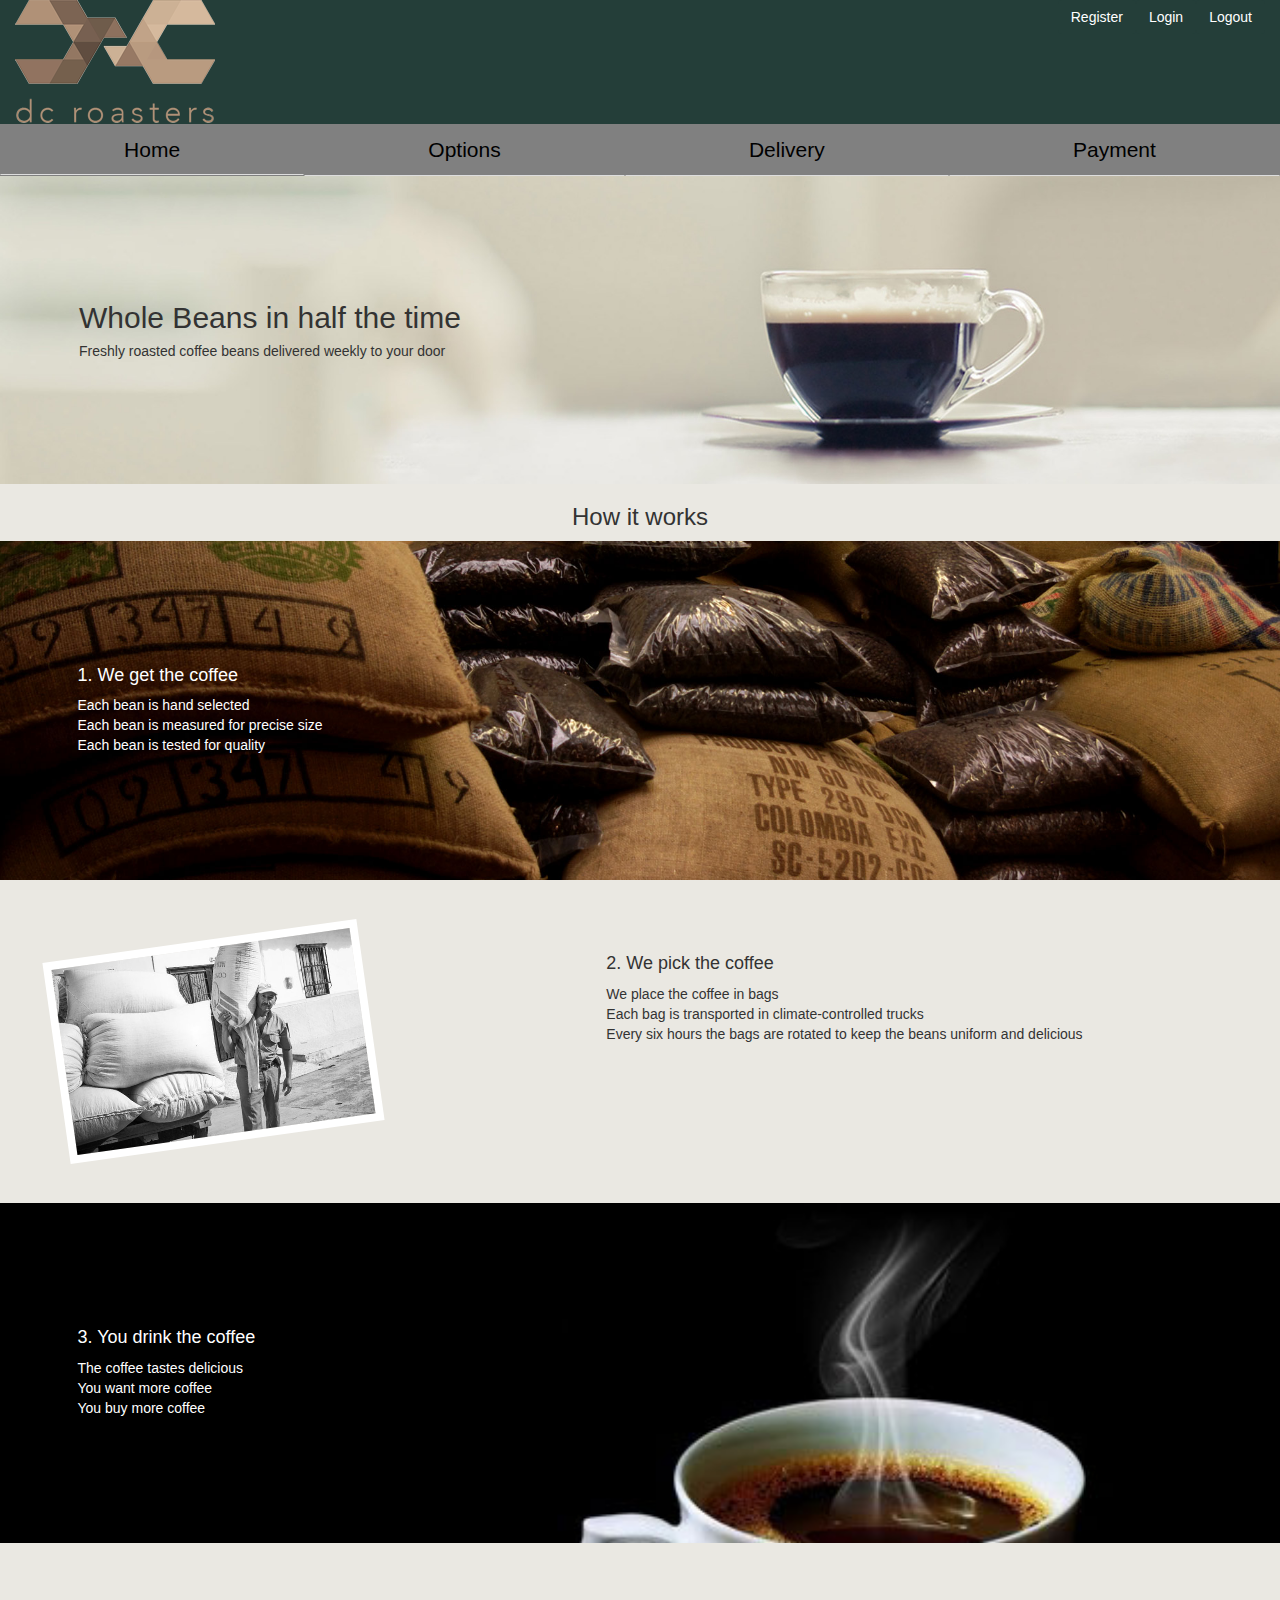
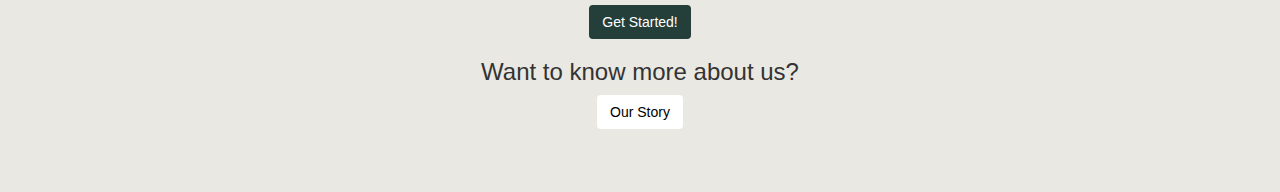
<file: index.html>
<!DOCTYPE html>
<html>
  <head>
    <meta charset="utf-8">
    <link rel="stylesheet" href="bootstrap.min.css">
    <link rel="stylesheet" href="style.css">
    <title>Coffee-App</title>
  </head>
  <body ng-app="app" ng-controller="MainController">
    <div class="container-fluid">
      <div class="row" id="logo-bar">
        <div class="col col-md-2">
          <img src="images/dc-roasters.png">
        </div>
          <div class="col col-md-10">
            <button type="button" name="button" class="btn pull-right" ng-click="logout()">Logout</button>
            <a href="#login"><button type="button" name="button" class="btn pull-right" ng-hide="checkIfLoggedIn()">Login</button></a>
            <a href="#register"><button type="button" name="button" class="btn pull-right" ng-hide="checkIfLoggedIn()">Register</button></a>
          </div>
      </div>
      <div class="row" id="nav">
        <ul class="nav nav-tabs nav-justified">
          <li role="presentation"><a href="#home">Home</a></li>
          <li role="presentation"><a href="#options">Options</a></li>
          <li role="presentation"><a href="#delivery">Delivery</a></li>
          <li role="presentation"><a href="#payment">Payment</a></li>
        </ul>
      </div>
      <ng-view></ng-view>
    </div>

  <script src="angular.js"></script>
  <script src="angular-cookies.js"></script>
  <script src="angular-route.js"></script>
  <script src="script.js"></script>
  <script src="jquery.js"></script>
  <script src="https://checkout.stripe.com/checkout.js"></script>
  <!-- stripe functionality -->
  <!-- <script>
    function pay() {
      // Creates a CC handler which could be reused.
      var amount = 999;
      var handler = StripeCheckout.configure({
        // my testing public publishable key
        key: 'pk_test_0NjfAqyuhKFGHUb79RkAog3P',
        locale: 'auto',
        // once the credit card is validated, this function will be called
        token: function(token) {
          // Make the request to the backend to actually make a charge
          // This is the token representing the validated credit card
          var tokenId = token.id;
          $.ajax({
            url: 'http://localhost:8080/charge',
            method: 'POST',
            data: {
              amount: amount,
              token: tokenId
            }
          }).then(function(data) {
            console.log('Charge:', data);
            console.log('doesnt matter');
            $scope.payOrder();
            alert('You were charged $' + (data.charge.amount / 100));
          });
        }
      });
      // open the handler - this will open a dialog
      // with a form with it to prompt for credit card
      // information from the user
      handler.open({
        name: 'Debugschool',
        description: '2 widgets',
        amount: amount
      });
    }

  </script> -->
  </body>
</html>
</file>
<file: style.css>
body {
  background-color: #EAE8E2;
}

#logo-bar {
  background: #243E39;
}

#nav {
  background-color: gray;

}

#nav a {
  padding: 3%;
  font-size: 1.5em;
  color: black;
}

#first-image {
  background-image: url("../images/coffee.jpg");
  background-size: cover;
  background-position: 80% 75%;
}
#first-portion {
  margin-left: 5%;
}

#first-portion h2 {
  margin-top: 10%;
}

#first-portion h5 {
  margin-bottom: 10%;
}

#second-image {
  background-image: url("../images/coffee-bags.jpg");
  background-size: cover;
  background-position: center;
  color: white;
}


#second-image h4 {
  margin-top: 10%;
  margin-left: 5%;
}

#second-image p {
  margin-bottom: 10%;
  margin-left: 5%;
}

#grower {
  border: 8px solid white;
  width: 80%;
  transform: rotate(-8deg);
  margin-top: 15%;
  margin-left: 10%;
  margin-bottom: 15%;
}
#third-portion {
  margin-top: 5%;
}

#third-portion h4, p {
  margin-left: 20%;
}

#third-image {
  background-image: url("../images/cup-steam.jpg");
  background-size: cover;
  background-position: top;
  color: white;
}


#third-image h4 {
  margin-top: 10%;
  margin-left: 5%;
}

#third-image p {
  margin-bottom: 10%;
  margin-left: 5%;
}

#fourth-portion {
  margin-top: 5%;
  margin-bottom: 5%;
}
button {
  color: white;
  background: #243E39;
}
button:focus {
  outline: 0 !important;
}
#our-story {
  background: white;
  color: black;
}

#delivery-form {
  margin-top: 5%;
  margin-left: 30%;
  margin-right: 30%;
  margin-bottom: 5%;
}
#login {
  margin-top: 10%;
  margin-bottom: 10%;
  margin-left: 30%;
  margin-right: 30%;
  border: 1px solid gray;
  border-radius: 5px;
  padding: 2%;
  background-color: #EAE8E2;
}
#login h2 {
  color: #243E39;
}

#login-form {
  margin-left: 5%;
  margin-right: 5%;

}
#login-hr {
  border-color: #243E39;
}

#login-row {
  background: white;
}
#register {
  margin-top: 10%;
  margin-bottom: 10%;
  margin-left: 30%;
  margin-right: 30%;
  border: 1px solid gray;
  border-radius: 5px;
  padding: 2%;
  background-color: #EAE8E2;
}
#register h1 {
  color: #243E39;
}

#register-form {
  margin-left: 5%;
  margin-right: 5%;

}
#register hr {
  border-color: #243E39;
}

#register-row {
  background: white;
}

.option-values {
  display: flex;
  margin-left: 15%;
}
.values-left{
  margin-right: 1%;
  text-align: right;
}
.values-right  {
  text-align: left;
  margin-left: 4%;
}

.package-box {
  box-shadow: 0 0 30px gray;
  background-color: white;
}

.package-box img {
  width: 100%;
}

th {
  color: white;
  background-color: #243E39;
}
</file>
